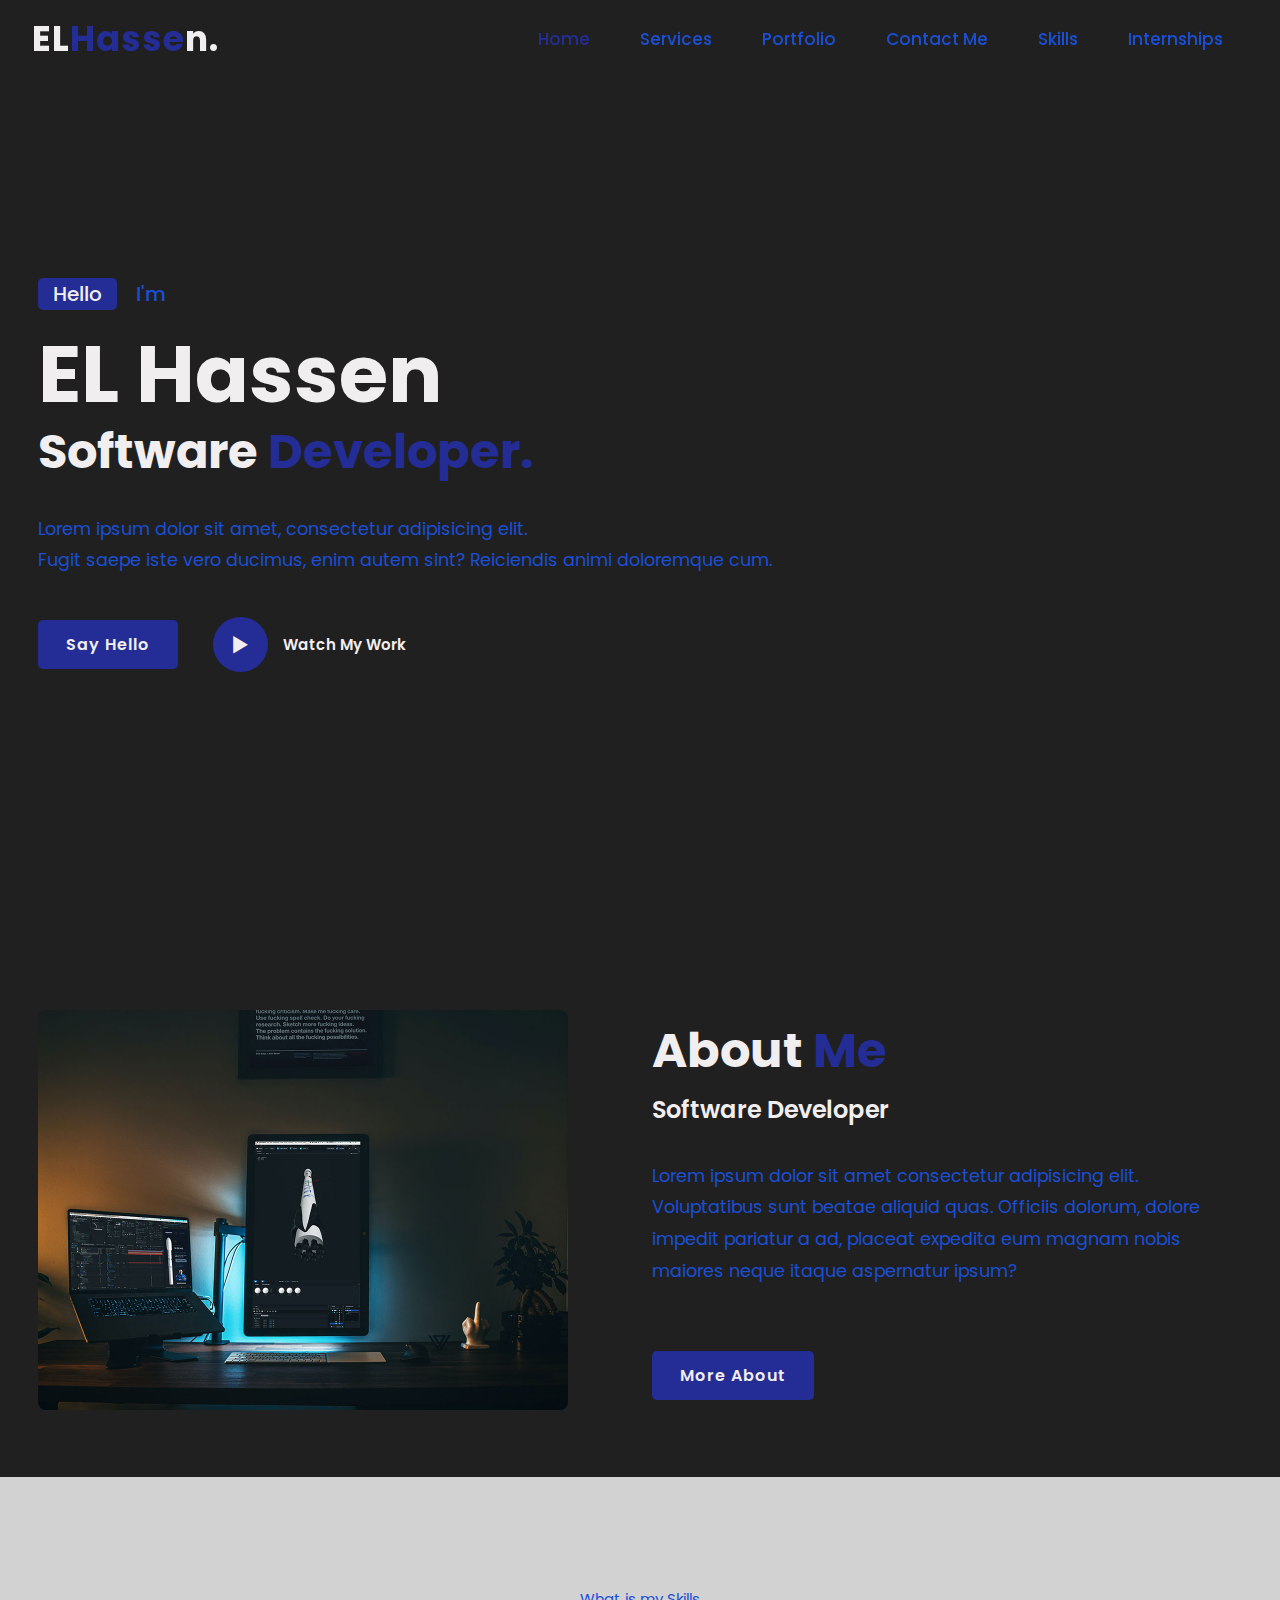
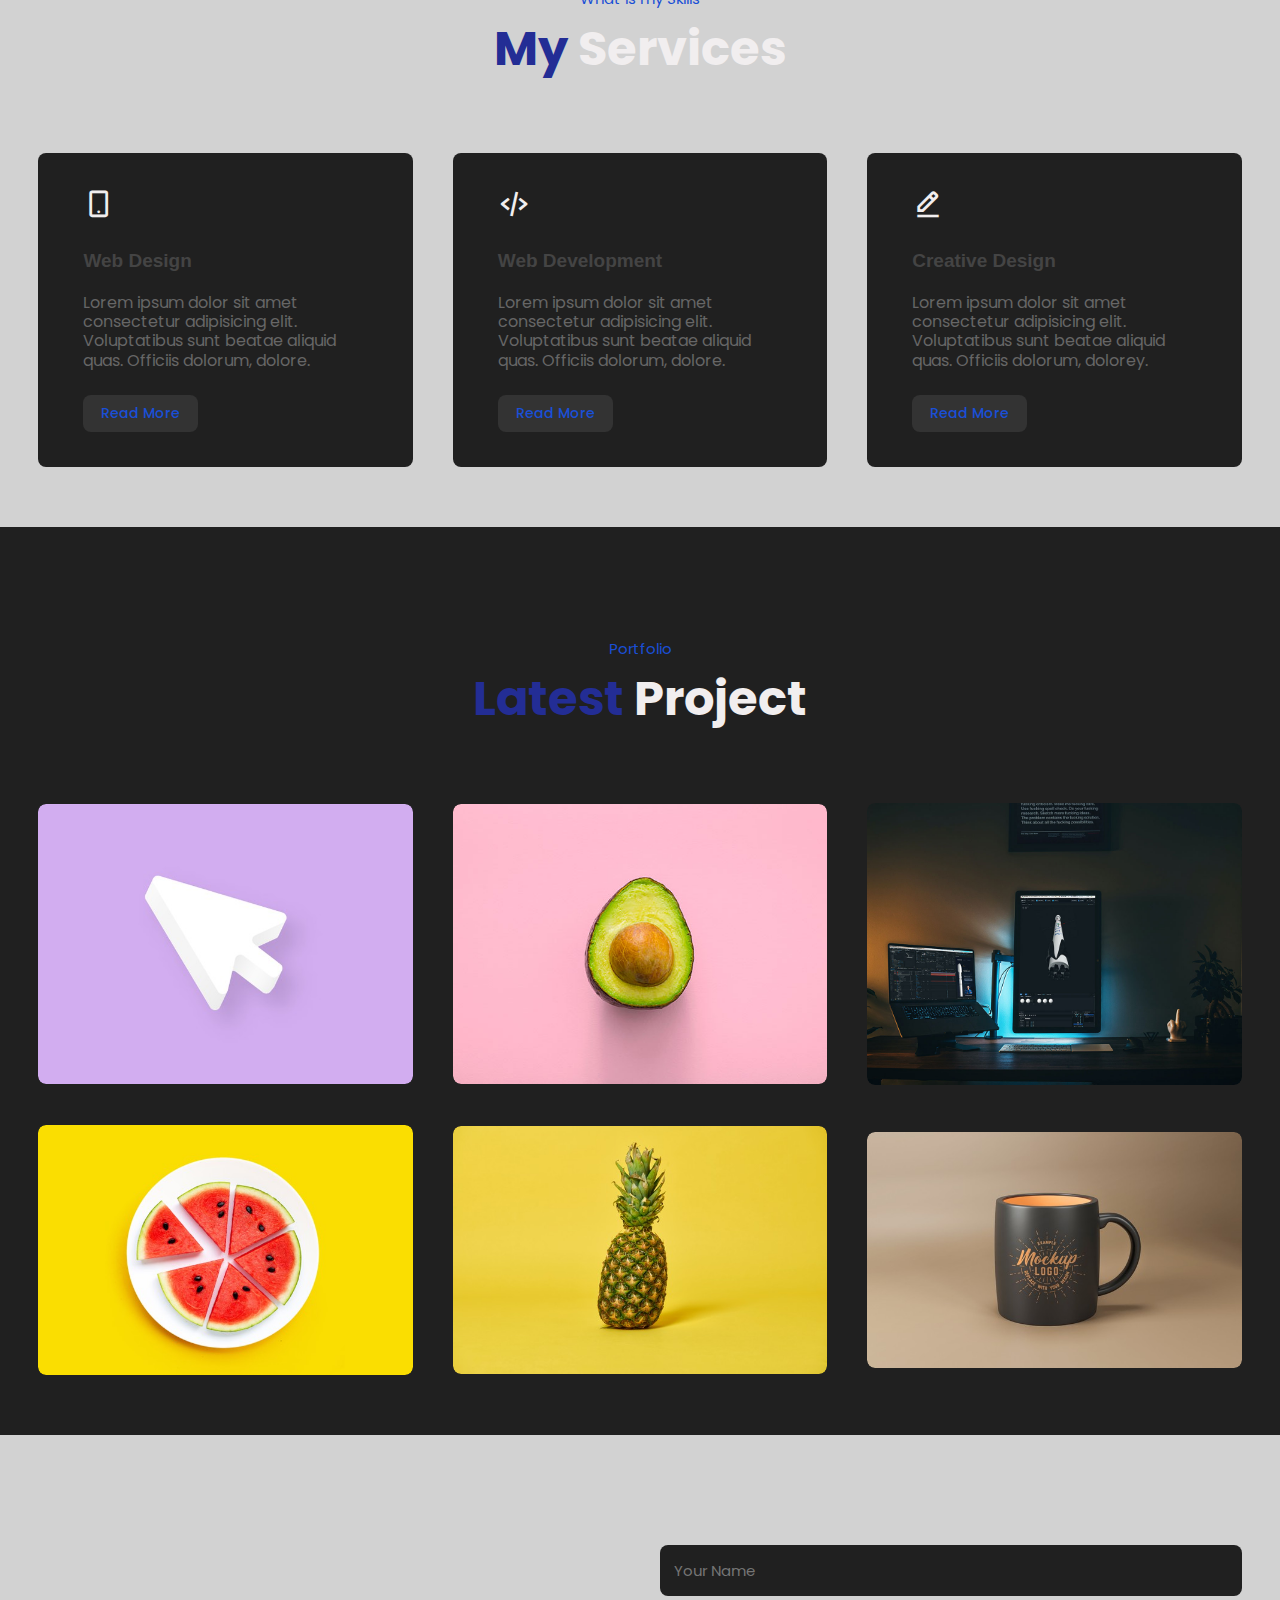
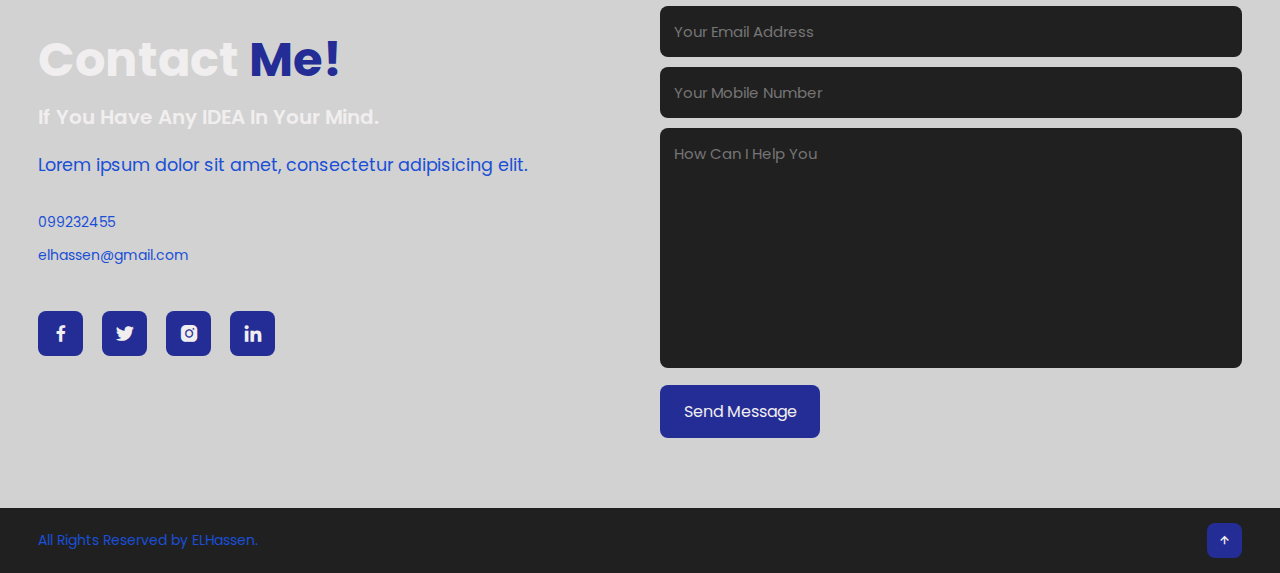
<file: index.html>
<!DOCTYPE html>
<html>
<head>
	<meta charset="utf-8">
	<meta name="viewport" content="width=device-width, initial-scale=1">
	<title>Responsive Portfolio Website</title>
	<!---custom css link---->
	<link rel="stylesheet" type="text/css" href="css/style.css">

 	<link rel="stylesheet"
  href="https://unpkg.com/boxicons@latest/css/boxicons.min.css">

  <link rel="preconnect" href="https://fonts.googleapis.com">
  <link rel="preconnect" href="https://fonts.gstatic.com" crossorigin>
  <link href="https://fonts.googleapis.com/css2?family=Poppins:wght@300;400;500;600;700;800;900&display=swap" rel="stylesheet">

</head>
<body>

	<!----header --->
	<header>
		<a href="#" class="logo">EL<span>Hasse</span>n.</a>

		<ul class="navlist">
			<li><a href="#home" class="active">Home</a></li>
			<li><a href="#services">Services</a></li>
			<li><a href="#portfolio">Portfolio</a></li>
			<li><a href="contact.html">Contact Me</a></li>
			<li><a href="competences.html">Skills</a></li>
			<li><a href="Stages.html">Internships</a></li>

		</ul>

		<div class="bx bx-menu" id="menu-icon">
			
		</div>
	</header>

	<!----home section design--->
	<section class="home" id="home">
		<div class="home-text">
			<div class="slide">
				<span class="one">Hello</span>
				<span class="two">I'm</span>
			</div>
			<h1>EL Hassen</h1>
			<h3>Software<span> Developer.</span></h3>
			<p>Lorem ipsum dolor sit amet, consectetur adipisicing elit.<br>Fugit saepe iste vero ducimus, enim autem sint? Reiciendis animi doloremque cum.</p>
			<div class="button">
				<a href="#contact" class="btn">Say Hello</a>
				<a href="#portfolio" class="btn2"><span><i class='bx bx-play'></i></span>Watch My Work</a>
			</div>
		</div>
	</section>

	<!----about section --->
	<section class="about" id="about">
		<div class="about-img">
			<img src="img/portfolio3.jpg">
		</div>

		<div class="about-text">
			<h2>About <span>Me</span></h2>
			<h4>Software Developer </h4>
			<p>Lorem ipsum dolor sit amet consectetur adipisicing elit. Voluptatibus sunt beatae aliquid quas. Officiis dolorum, dolore impedit pariatur a ad, placeat expedita eum magnam nobis maiores neque itaque aspernatur ipsum?</p>
			<a href="#" class="btn">More About</a>
		</div>
	</section>

	<!----service section --->
	<section class="services" id="services">
		<div class="main-text">
			<p>What is my Skills</p>
			<h2><span>My</span> Services</h2>
		</div>

		<div class="services-content">
			<div class="box">
				<div class="s-icons">
					<i class='bx bx-mobile-alt' ></i>
				</div>
				<h3>Web Design</h3>
				<p>Lorem ipsum dolor sit amet consectetur adipisicing elit. Voluptatibus sunt beatae aliquid quas. Officiis dolorum, dolore.</p>
				<a href="#" class="read">Read More</a>
			</div>

			<div class="box">
				<div class="s-icons">
					<i class='bx bx-code-alt' ></i>
				</div>
				<h3>Web Development</h3>
				<p>Lorem ipsum dolor sit amet consectetur adipisicing elit. Voluptatibus sunt beatae aliquid quas. Officiis dolorum, dolore.</p>
				<a href="#" class="read">Read More</a>
			</div>

			<div class="box">
				<div class="s-icons">
					<i class='bx bx-edit-alt' ></i>
				</div>
				<h3>Creative Design</h3>
				<p>Lorem ipsum dolor sit amet consectetur adipisicing elit. Voluptatibus sunt beatae aliquid quas. Officiis dolorum, dolorey.</p>
				<a href="#" class="read">Read More</a>
			</div>

		</div>
	</section>

	<!----portfolio section --->
	<section class="portfolio" id="portfolio">
		<div class="main-text">
			<p>Portfolio</p>
			<h2><span>Latest</span> Project</h2>
		</div>

		<div class="portfolio-content">
			<div class="row">
				<img src="img/portfolio1.jpg">
				<div class="layer">
					<h5>Visual Design</h5>
					<p>Lorem ipsum dolor sit amet, consectetur adipisicing elit.</p>
					<a href="#"><i class='bx bx-link-external' ></i></a>
				</div>
			</div>

			<div class="row">
				<img src="img/portfolio2.jpg">
				<div class="layer">
					<h5>Visual Design</h5>
					<p>Lorem ipsum dolor sit amet, consectetur adipisicing elit.</p>
					<a href="#"><i class='bx bx-link-external' ></i></a>
				</div>
			</div>

			<div class="row">
				<img src="img/portfolio3.jpg">
				<div class="layer">
					<h5>Visual Design</h5>
					<p>Lorem ipsum dolor sit amet, consectetur adipisicing elit.</p>
					<a href="#"><i class='bx bx-link-external' ></i></a>
				</div>
			</div>

			<div class="row">
				<img src="img/portfolio4.jpg">
				<div class="layer">
					<h5>Visual Design</h5>
					<p>Lorem ipsum dolor sit amet, consectetur adipisicing elit.</p>
					<a href="#"><i class='bx bx-link-external' ></i></a>
				</div>
			</div>

			<div class="row">
				<img src="img/portfolio5.jpg">
				<div class="layer">
					<h5>Visual Design</h5>
					<p>Lorem ipsum dolor sit amet, consectetur adipisicing elit.</p>
					<a href="#"><i class='bx bx-link-external' ></i></a>
				</div>
			</div>

			<div class="row">
				<img src="img/portfolio6.jpg">
				<div class="layer">
					<h5>Visual Design</h5>
					<p>Lorem ipsum dolor sit amet, consectetur adipisicing elit.</p>
					<a href="#"><i class='bx bx-link-external' ></i></a>
				</div>
			</div>

		</div>
	</section>

	<!----contact section design--->
	<section class="contact" id="contact">
		<div class="contact-text">
			<h2>Contact <span>Me!</span></h2>
			<h4>If You Have Any IDEA In Your Mind.</h4>
			<p>Lorem ipsum dolor sit amet, consectetur adipisicing elit.</p>
			<div class="list">
				<li><a href="#">099232455</a></li>
				<li><a href="#">elhassen@gmail.com</a></li>
			</div>

			<div class="contact-icons">
				<a href="https://fr-fr.facebook.com/"><i class='bx bxl-facebook' ></i></a>
				<a href="https://twitter.com/"><i class='bx bxl-twitter' ></i></a>
				<a href="https://www.instagram.com/?hl=fr"><i class='bx bxl-instagram-alt' ></i></a>
				<a href="https://fr.linkedin.com/"><i class='bx bxl-linkedin' ></i></a>
			</div>
		</div>

		<div class="contact-form">
			<form action="">
				<input type="name" placeholder="Your Name" required>
				<input type="email" placeholder="Your Email Address" required>
				<input type="" placeholder="Your Mobile Number" required>
				<textarea name="" id="" cols="35" rows="10" placeholder="How Can I Help You" required></textarea>
				<input type="submit" value="Send Message" class="submit" required>
			</form>
		</div>
	</section>

	<!----end section --->
	<section class="end">
		<div class="last-text">
			<p>All Rights Reserved by ELHassen.</p>
		</div>

		<div class="top">
			<a href="#home"><i class='bx bx-up-arrow-alt' ></i></a>
		</div>
	</section>

	<!--- js link--->
	<script type="text/javascript" src="js/script.js"></script>

</body>
</html>
</file>
<file: css/style.css>
* {
	padding: 0;
	margin: 0;
	box-sizing: border-box;
	font-family: 'Poppins', sans-serif;
	text-decoration: none;
	list-style: none;
	scroll-behavior: smooth;
}

:root {
	--bg-color: #202020;
	--second-bg-color: #d2d2d2;
	--text-color: #f1eeef;
	--second-color: #1a4fd6;
	--main-color: #232d95;
	--big-font: 5rem;
	--h2-font: 3rem;
	--p-font: 1.1rem;
}

body {
	background: var(--bg-color);
	color: var(--text-color);
}

header {
	position: fixed;
	width: 100%;
	top: 0;
	right: 0;
	z-index: 1000;
	display: flex;
	align-items: center;
	justify-content: space-between;
	background: transparent;
	padding: 22px 15%;
	border-bottom: 1px solid transparent;
	transition: all .45s ease;
}

.logo {
	color: var(--text-color);
	font-size: 35px;
	font-weight: 700;
	letter-spacing: 1px;
}

span {
	color: var(--main-color);
}

.navlist {
	display: flex;
}

.navlist a {
	color: var(--second-color);
	font-size: 17px;
	font-weight: 500;
	margin: 0 25px;
	transition: all .45s ease;
}

.navlist a:hover {
	color: var(--main-color);
}

.navlist a.active {
	color: var(--main-color);
}

#menu-icon {
	font-size: 35px;
	color: var(--text-color);
	z-index: 10001;
	cursor: pointer;
	margin-left: 25px;
	display: none;
}

section {
	padding: 160px 15% 120px;
}

.home {
	position: relative;
	height: 100vh;
	width: 100%;
	background-image: url();
	background-size: cover;
	background-position: center;
	display: flex;
	align-items: center;
	justify-content: flex-start;
}

.slide {
	margin-bottom: 20px;
}

.one {
	display: inline-block;
	margin-right: 15px;
	height: 32px;
	padding: 0 15px;
	line-height: 32px;
	font-size: 20px;
	font-weight: 500;
	border-radius: 5px;
	background: var(--main-color);
	color: var(--text-color);
}

.two {
	display: inline-block;
	color: var(--second-color);
	font-size: 20px;
	font-weight: 500;
}

.home-text h1 {
	font-size: var(--big-font);
	font-weight: 700;
	color: var(--text-color);
	line-height: 1.1;
	margin: 0 0 8px;
}

.home-text h3 {
	color: var(--text-color);
	margin: 0 0 35px;
	font-size: 3rem;
	font-weight: 700;
	line-height: 1.1;
}

.home-text p {
	color: var(--second-color);
	font-size: var(--p-font);
	line-height: 1.8;
	margin-bottom: 40px;
}

.button {
	display: inline-flex;
	align-items: center;
	justify-content: center;
}

.btn {
	display: inline-block;
	padding: 12px 28px;
	background: var(--main-color);
	border-radius: 5px;
	color: var(--text-color);
	font-size: 1rem;
	letter-spacing: 1px;
	font-weight: 600;
	transition: all .45s ease;
}

.btn:hover {
	transform: scale(0.9);
}

.btn2 {
	display: inline-flex;
	align-items: center;
	justify-content: center;
	font-size: 15px;
	font-weight: 600;
	color: var(--text-color);
	margin-left: 35px;
}

.btn2 span i {
	height: 55px;
	width: 55px;
	background: var(--main-color);
	color: var(--text-color);
	display: flex;
	align-items: center;
	justify-content: center;
	font-size: 35px;
	border-radius: 50%;
	margin-right: 15px;
	transition: all .45s ease;
}

.btn2 span i:hover {
	transform: scale(1.1) translateY(5px);
}

header.sticky {
	background: var(--bg-color);
	border-bottom: 1px solid #ffffff1a;
	padding: 12px 15%;
}

.about {
	display: grid;
	grid-template-columns: repeat(2, 1fr);
	align-items: center;
	gap: 1.5rem;
}

.about-img img {
	max-width: 530px;
	height: auto;
	width: 100%;
	border-radius: 8px;
}

.about-text h2 {
	font-size: var(--h2-font);
	line-height: 1;
}

.about-text h4 {
	font-size: 24px;
	font-weight: 600;
	color: var(--text-color);
	line-height: 1.7;
	margin: 15px 0 30px;
}

.about-text p {
	color: var(--second-color);
	font-size: var(--p-font);
	line-height: 1.8;
	margin-bottom: 4rem;
}

.services {
	background: var(--second-bg-color);
}

.main-text {
	text-align: center;
}

.main-text p {
	color: var(--second-color);
	font-size: 15px;
	margin-bottom: 15px;
}

.main-text h2 {
	font-size: var(--h2-font);
	line-height: 1;
}

.services-content {
	display: grid;
	grid-template-columns: repeat(auto-fit, minmax(250px, auto));
	align-items: center;
	gap: 2.5rem;
	margin-top: 5rem;
}

.box {
	background: var(--bg-color);
	padding: 35px 45px;
	border-radius: 8px;
	transition: all .45s ease;
}

.s-icons i {
	font-size: 32px;
	margin-bottom: 20px;
}

.box h3 {
	font-size: 24px;
	font-weight: 600;
	color: var(--text-color);
	margin-bottom: 15px;
}

.box p {
	color: var(--second-color);
	font-size: 1rem;
	line-height: 1.8;
	margin-bottom: 25px;
}

.read {
	display: inline-block;
	padding: 8px 18px;
	background: #333333;
	color: var(--second-color);
	font-size: 14px;
	font-weight: 500;
	border-radius: 8px;
	transition: all .45s ease;
}

.read:hover {
	letter-spacing: 1px;
	background: #ffffff99;
	color: var(--text-color);
}

.box:hover {
	transform: translateY(-8px);
	cursor: pointer;
}

.portfolio-content {
	display: grid;
	grid-template-columns: repeat(auto-fit, minmax(350px, auto));
	align-items: center;
	gap: 2.5rem;
	margin-top: 5rem;
}

.row {
	position: relative;
	overflow: hidden;
	border-radius: 8px;
	cursor: pointer;
}

.row img {
	width: 100%;
	border-radius: 8px;
	display: block;
	transition: transform 0.5s;
}

.layer {
	width: 100%;
	height: 0;
	background: linear-gradient(rgba(0, 0, 0, 0.1), #ff004f);
	position: absolute;
	border-radius: 8px;
	left: 0;
	bottom: 0;
	overflow: hidden;
	display: flex;
	flex-direction: column;
	align-items: center;
	justify-content: center;
	text-align: center;
	padding: 0 40px;
	transition: height 0.5s;
}

.layer h5 {
	font-size: 20px;
	font-weight: 600;
	margin-bottom: 15px;
}

.layer p {
	color: var(--second-color);
	font-size: 1rem;
	line-height: 1.8;
}

.layer i {
	color: var(--main-color);
	margin-top: 20px;
	font-size: 20px;
	background: var(--text-color);
	width: 60px;
	height: 60px;
	display: flex;
	align-items: center;
	justify-content: center;
	border-radius: 50%;
}

.row:hover img {
	transform: scale(1.1);
}

.row:hover .layer {
	height: 100%;
}

.contact {
	background: var(--second-bg-color);
	display: grid;
	grid-template-columns: repeat(2, 1fr);
	align-items: center;
	gap: 2.5rem;
}

.contact-text h4 {
	color: var(--text-color);
	margin: 18px 0;
	font-size: 20px;
	font-weight: 600;
}

.contact-text h2 {
	font-size: var(--h2-font);
	line-height: 1;
}

.contact-text p {
	color: var(--second-color);
	font-size: var(--p-font);
	line-height: 1.8;
	margin-bottom: 30px;
}

.list {
	margin-bottom: 2.8rem;
}

.list li {
	margin-bottom: 12px;
}

.list li a {
	display: block;
	color: var(--second-color);
	font-size: 14px;
	transition: all .45s ease;
}

.list li a:hover {
	color: var(--text-color);
	transform: translateX(5px);
}

.contact-icons i {
	height: 45px;
	width: 45px;
	background: var(--main-color);
	color: var(--text-color);
	font-size: 22px;
	display: inline-flex;
	align-items: center;
	justify-content: center;
	border-radius: 8px;
	margin-right: 15px;
	transition: all .45s ease;
}

.contact-icons i:hover {
	background: var(--text-color);
	color: var(--main-color);
}

.contact-form form {
	position: relative;
}

.contact-form form input,
form textarea {
	width: 100%;
	padding: 14px;
	background: var(--bg-color);
	color: var(--text-color);
	border: none;
	outline: none;
	font-size: 15px;
	border-radius: 8px;
	margin-bottom: 10px;
}

.contact-form textarea {
	resize: none;
	height: 240px;
}

.contact-form .submit {
	display: inline-block;
	font-size: 16px;
	background: var(--main-color);
	color: var(--text-color);
	width: 160px;
	transition: all .45s ease;
}

.contact-form .submit:hover {
	transform: scale(1.1);
	cursor: pointer;
}

.end {
	padding: 20px 15%;
	display: flex;
	flex-wrap: wrap;
	align-items: center;
	justify-content: space-between;
	gap: 2rem;
	background: var(--bg-color);
}

.last-text p {
	color: var(--second-color);
	font-size: 14px;
}

.top i {
	padding: 10px;
	border-radius: 8px;
	font-size: 15px;
	color: var(--text-color);
	background: var(--main-color);
}

/*    Competences */
.skills_section {
	padding: 0;
	margin: 0;
	box-sizing: border-box;
	font-family: poppins;
	width: 100%;
	height: 100vh;
	padding: 0px 13%;
	background-color: var(--bg-color);
	display: flex;
	align-items: center;
	justify-content: center;
	flex-direction: column;
}

/*--bg-color: #202020;
--second-bg-color: #d2d2d2;
--text-color: #f1eeef;
--second-color: #1a4fd6;
--main-color: #232d95; */
.skills_head {
	margin-top: 20px;
	width: 100%;
	margin-bottom: 50px;
	display: grid;
	place-items: center;
	text-align: center;
}

.skills_head h2 {
	font-size: 30px;
	margin-bottom: -5px;
	padding-top: 10px;
}

.skills_head h2 span {
	color: var(--second-bg-color);
}

.skills_main {
	width: 100%;
	display: grid;
	grid-template-columns: repeat(2, 1fr);
	grid-row-gap: 30px;
	grid-column-gap: 50px;
	margin-bottom: 60px;
}

.skills_main .skill_bar .info {
	display: flex;
	justify-content: space-between;
	align-items: center;
	padding: 0 10px;
}

.skills_main .skill_bar .info p {
	color: var(--text-color);
}

.skill_bar .info p:nth-child(2) {
	font-weight: 500;
}

.skill_bar .bar {
	width: 100%;
	height: 10px;
	background-color: var(--second-bg-color);
	border-radius: 25px;
	margin-top: 5px;
	position: relative;
}

.skill_bar .bar span {
	width: 50%;
	height: 100%;
	position: absolute;
	background-color: var(--main-color);
	border-radius: 25px;
}

.skill_bar .bar .html {
	width: 90%;
	animation: html 2s;
}

@keyframes html {
	0% {
		width: 0%;
	}

	100% {
		width: 90%;
	}
}

.skill_bar .bar .css {
	width: 85%;
	animation: css 2s;
}

@keyframes css {
	0% {
		width: 0%;
	}

	100% {
		width: 85%;
	}
}

.skill_bar .bar .sass {
	width: 80%;
	animation: sass 2s;
}

@keyframes sass {
	0% {
		width: 0%;
	}

	100% {
		width: 80%;
	}
}

.skill_bar .bar .js {
	width: 40%;
	animation: js 2s;
}

@keyframes js {
	0% {
		width: 0%;
	}

	100% {
		width: 40%;
	}
}

.skill_bar .bar .react {
	width: 75%;
	animation: react 2s;
}

@keyframes react {
	0% {
		width: 0%;
	}

	100% {
		width: 75%;
	}
}

.skill_bar .bar .node {
	width: 70%;
	animation: node 2s;
}

@keyframes node {
	0% {
		width: 0%;
	}

	100% {
		width: 70%;
	}
}

.skill_bar .bar .express {
	width: 65%;
	animation: express 2s;
}

@keyframes express {
	0% {
		width: 0%;
	}

	100% {
		width: 65%;
	}
}

.skill_bar .bar .mongo {
	width: 60%;
	animation: mongo 2s;
}

@keyframes mongo {
	0% {
		width: 0%;
	}

	100% {
		width: 60%;
	}
}

/* end skills */

/* stages */
.container {
	margin: 0;
	padding: 0;
	box-sizing: border-box;
	width: 100%;
	padding: 35px 10%;

}

.col header.title {
	font-family: Arial, Helvetica, sans-serif;
	color: cadetblue;
	padding: 0px 0px 20px 30px;

}

.col .content {
	padding: 0px 30px;
	border-left: 2px solid #bababa;
}

.col .content .box {
	position: relative;
	padding: 20px;
	border: 1px solid --second-bg-color;
	background-color: var(--second-bg-color);
	cursor: pointer;
	transition: all 0.4s;
	margin-bottom: 20px;

}

.col .content .box img {
	margin-right: 5px;
	position: absolute;
	right: 0;
	float: right;
	width: 40;
	height: 160px;
	padding-bottom: 10px;
	margin-bottom: 20px;
}

.col .content .box:hover {
	box-shadow: 0px 3px 12px 0px #ccc;
	border: 1px solid transparent;
}

.box h4 {
	position: relative;
	color: var(--main-color);
}

.box h3 {
	font-size: 19px;
	padding: 10px 0px 6px;
	font-family: Arial, Helvetica, sans-serif;
	color: #444;

}

.box p {
	line-height: 1.2;
	color: #666;
	font-size: 17pxs;
}




.col .content .box1 {
	position: relative;
	padding: 20px;
	border: 1px solid #eaeaea;
	background-color: #ffffff;
	cursor: pointer;
	transition: all 0.4s;
	margin-bottom: 20px;

}

.col .content .box1 img {
	margin-right: 5px;
	position: absolute;
	right: 0;
	float: right;
	width: 100px;
	height: 60px;
	padding-bottom: 10px;
	margin-bottom: 20px;
}

.col .content .box1:hover {
	box-shadow: 0px 3px 12px 0px #ccc;
	border: 1px solid transparent;
}

.box1 h4 {
	position: relative;
	color: #11a372;
}

.box1 h3 {
	font-size: 19px;
	padding: 10px 0px 6px;
	font-family: Arial, Helvetica, sans-serif;
	color: #444;

}

.box1 p {
	line-height: 1.2;
	color: #666;
	font-size: 17pxs;
}

/* end stages*/


@media (max-width: 1480px) {
	header {
		padding: 12px 2.5%;
		transition: .1s;
	}

	header.sticky {
		padding: 10px 2.5%;
		transition: .1s;
		;
	}

	section {
		padding: 110px 3% 60px;
	}

	.end {
		padding: 15px 3%;
	}
}

@media (max-width: 1100px) {
	:root {
		--big-font: 4rem;
		--h2-font: 2.5rem;
		--p-font: 1rem;
		transition: .1s;
	}

	.home-text h3 {
		font-size: 2.5rem;
	}

	.home {
		height: 87vh;
	}
}

@media (max-width: 920px) {
	.about {
		grid-template-columns: 1fr;
	}

	.about-img {
		text-align: center;
		order: 2;
	}

	.about-img img {
		width: 100%;
		height: auto;
		max-width: 100%;
	}

	.contact {
		grid-template-columns: 1fr;
	}
}

@media (max-width: 840px) {
	#menu-icon {
		display: block;
	}

	.navlist {
		position: absolute;
		top: -1000px;
		right: 0;
		left: 0;
		display: flex;
		flex-direction: column;
		background: var(--bg-color);
		text-align: left;
		transition: all .45s ease;
	}

	.navlist a {
		display: block;
		margin: 17px;
		font-size: 20px;
		transition: all .45s ease;
		color: var(--text-color);
	}

	.navlist a:hover {
		color: var(--main-color);
	}

	.navlist a.active {
		color: var(--text-color);
	}

	.navlist.open {
		top: 100%;
	}
}
</file>
